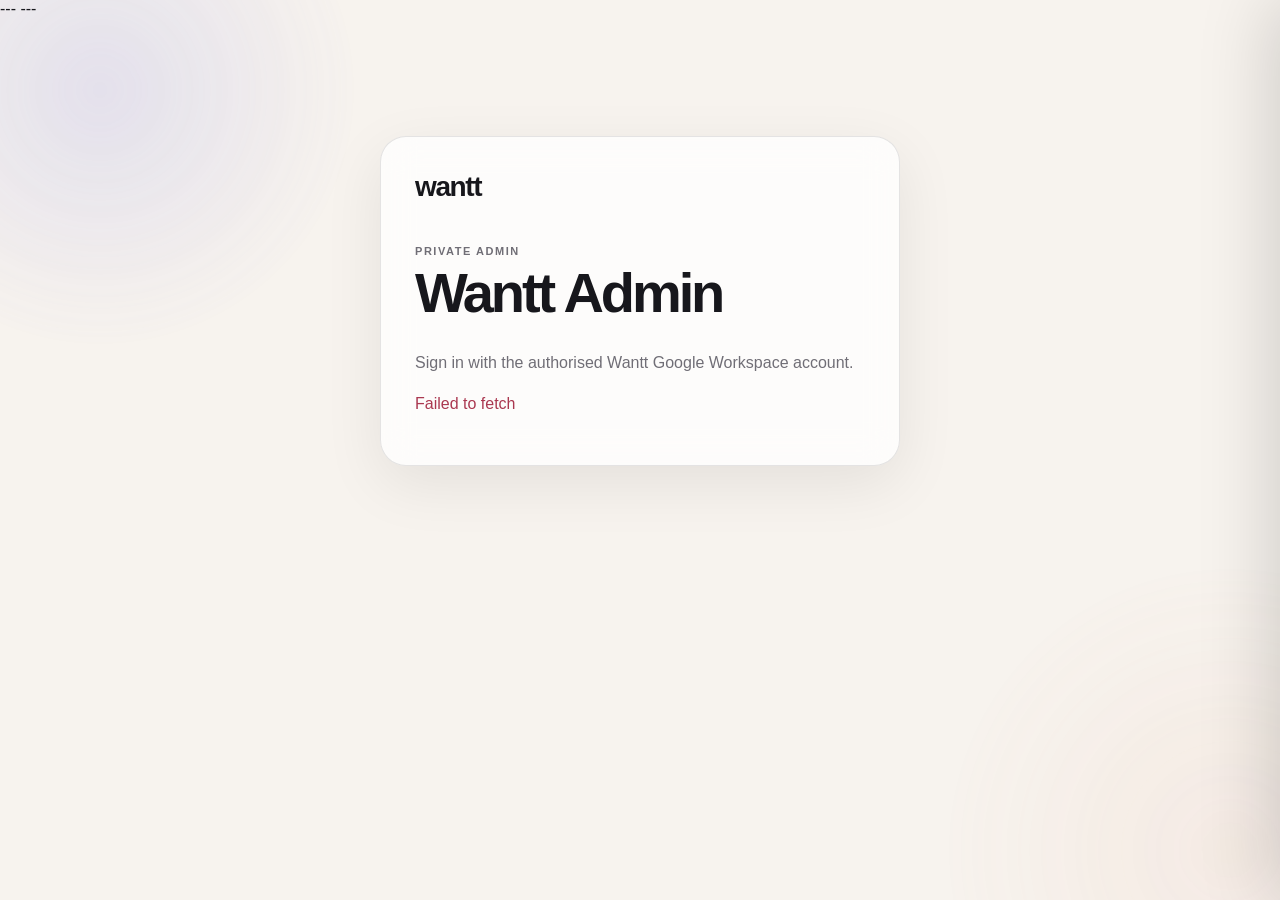
<file: admin/index.html>
---
---
<!doctype html>
<html lang="en">
<head>
  <meta charset="utf-8">
  <meta name="viewport" content="width=device-width, initial-scale=1">
  <meta name="robots" content="noindex,nofollow,noarchive">
  <title>Wantt Admin</title>
  <meta name="theme-color" content="#11131b">
  <link rel="icon" type="image/svg+xml" href="/admin/admin-favicon.svg?v=3">
  <link rel="stylesheet" href="/admin/admin.css">
  <script src="https://accounts.google.com/gsi/client" async defer></script>
</head>
<body>
  <div class="page-glow glow-one" aria-hidden="true"></div>
  <div class="page-glow glow-two" aria-hidden="true"></div>

  <main class="admin-shell">
    <section id="auth-card" class="auth-card" aria-labelledby="admin-title">
      <div class="brand">wantt</div>
      <p class="eyebrow">private admin</p>
      <h1 id="admin-title">Wantt Admin</h1>

      <div id="loading" class="auth-state">
        <p>Checking your admin session…</p>
      </div>

      <div id="signed-out" class="auth-state" hidden>
        <p class="lede">Sign in with the authorised Wantt Google Workspace account.</p>
        <div id="google-signin"></div>
        <p id="auth-error" class="error" role="alert" hidden></p>
      </div>
    </section>

    <section id="app" class="app" hidden>
      <header class="app-header">
        <div>
          <div class="brand brand-small">wantt</div>
          <p class="eyebrow">private admin</p>
        </div>
        <div class="header-actions">
          <span id="identity" class="identity"></span>
          <button id="refresh" class="secondary-button" type="button">Refresh</button>
          <a class="secondary-button developer-diagnostics-link" href="wantt://developer-diagnostics" aria-label="Open Wantt developer diagnostics">Developer diagnostics</a>
          <button id="signout" class="secondary-button" type="button">Sign out</button>
        </div>
      </header>

      <nav class="tabs" role="tablist" aria-label="Admin sections">
        <button class="tab is-active" data-tab="enrichment" type="button">Enrichment</button>
        <button class="tab" data-tab="places" type="button">Places</button>
        <button class="tab" data-tab="accounts" type="button">Instagram Accounts</button>
        <button class="tab" data-tab="analytics" type="button">Analytics</button>
      </nav>

      <section id="view-enrichment" class="view">
        <div class="view-heading">
          <div>
            <p class="eyebrow">operations</p>
            <h2>Enrichment Monitor</h2>
            <p class="muted">Search request history by Place, creator, capture ID or retained Save ID.</p>
          </div>
          <div id="history-live" class="live-indicator"><span></span> live · 5s</div>
        </div>

        <div id="summary" class="summary-grid" aria-label="Enrichment summary">
          <article class="metric-card"><span>Active</span><strong id="metric-active">—</strong></article>
          <article class="metric-card"><span>Needs confirmation</span><strong id="metric-needs-help">—</strong></article>
          <article class="metric-card"><span>Failed</span><strong id="metric-failed">—</strong></article>
          <article class="metric-card"><span>Enriched, updated today</span><strong id="metric-completed">—</strong></article>
        </div>

        <p id="summary-meta" class="muted reporting-note" aria-live="polite">Global request counts; independent of history filters.</p>
        <p id="summary-error" class="error" role="alert" hidden></p>
        <details class="methodology"><summary>What the cards count</summary><p id="summary-definitions"></p></details>
        <form id="history-form" class="reporting-filters">
          <label>From (Sydney)<input id="history-from" type="date" required></label>
          <label>Through (Sydney)<input id="history-through" type="date" required></label>
          <label>State<select id="history-status"><option value="">All states</option><option value="pending">Pending</option><option value="processing">Processing</option><option value="needs_confirmation">Needs confirmation</option><option value="failed">Failed</option><option value="enriched">Enriched</option></select></label>
          <label>Source<select id="history-platform"><option value="">All sources</option><option value="instagram">Instagram</option><option value="tiktok">TikTok</option><option value="google_maps">Google Maps</option><option value="web">Website</option><option value="unknown">Unknown</option></select></label>
          <label class="search-field">Search<input id="history-search" type="search" maxlength="128" placeholder="Place, creator or ID"></label>
          <label>Page size<select id="history-limit"><option value="25">25</option><option value="50" selected>50</option><option value="100">100</option></select></label>
          <button class="secondary-button" type="submit">Apply</button>
        </form>
        <p class="muted reporting-note">Source filters describe recorded platforms; they do not imply support for new acquisition providers. Maximum range: 366 days.</p>
        <p id="history-error" class="error" role="alert" hidden></p>
        <p id="history-notice" class="muted reporting-note" aria-live="polite"></p>
        <div class="toolbar"><span id="history-count" class="muted" role="status"></span><span id="last-updated" class="muted compact"></span></div>
        <div id="enrichment-empty" class="empty-state" hidden>No enrichment requests match this filter.</div>
        <div class="table-wrap">
          <table id="enrichment-table">
            <thead>
              <tr>
                <th>Created / updated</th>
                <th>Source / creator</th>
                <th>State</th>
                <th>Current Places</th>
                <th>Delivered details</th>
                <th>Detail status</th>
                <th>Earlier processing</th>
              </tr>
            </thead>
            <tbody id="enrichment-body"></tbody>
          </table>
        </div>
        <div class="pagination"><button id="history-more" class="secondary-button" type="button" hidden>Load older requests</button></div>
      </section>

      <section id="view-places" class="view" hidden>
        <div class="view-heading">
          <div>
            <p class="eyebrow">discovery</p>
            <h2>Places</h2>
            <p class="muted">Active saves attributed to a Place. Explicit user confirmation wins over automatic recommendation.</p>
          </div>
        </div>
        <div class="table-wrap">
          <table>
            <thead>
              <tr>
                <th>Place</th>
                <th>Active saves</th>
                <th>Distinct savers</th>
                <th>Source posts</th>
                <th>Last saved</th>
              </tr>
            </thead>
            <tbody id="places-body"></tbody>
          </table>
        </div>
      </section>

      <section id="view-accounts" class="view" hidden>
        <div class="view-heading">
          <div>
            <p class="eyebrow">creator signal</p>
            <h2>Instagram Accounts</h2>
            <p class="muted">Aggregated from active saves. Saver identities are not exposed.</p>
          </div>
        </div>
        <div class="table-wrap">
          <table>
            <thead>
              <tr>
                <th>Account</th>
                <th>Active saves</th>
                <th>Distinct posts</th>
                <th>Distinct savers</th>
                <th>Last saved</th>
              </tr>
            </thead>
            <tbody id="accounts-body"></tbody>
          </table>
        </div>
      </section>
      <section id="view-analytics" class="view" hidden>
        <div class="view-heading"><div><p class="eyebrow">private measurement</p><h2>Analytics</h2><p class="muted">Consented usage, later retrieval and measurement coverage. Operational Save counts remain separate below.</p></div></div>
        <form id="analytics-form" class="reporting-filters">
          <label>From (Sydney)<input id="analytics-from" type="date" required></label>
          <label>Through (Sydney)<input id="analytics-through" type="date" required></label>
          <label>Enrolment release<input id="usage-release" type="text" placeholder="All releases" inputmode="decimal" pattern="[0-9]+[.][0-9]+[.][0-9]+"></label>
          <label>Usage cohort<select id="usage-cohort"><option value="all">All consented contexts</option><option value="first_use">First use</option><option value="existing">Existing users</option><option value="unknown">Unknown</option></select></label>
          <label>Audience<select id="usage-audience"><option value="production">Production (exclude QA/team)</option><option value="qa">QA/team only</option><option value="all">All measured contexts</option></select></label>
          <button class="secondary-button" type="submit">Apply</button>
        </form>
        <p id="usage-status" class="muted reporting-note" role="status"></p>
        <div id="usage-content"></div>
        <h3>Separate operational reporting</h3>
        <p id="analytics-error" class="error" role="alert" hidden></p>
        <p id="analytics-status" class="muted reporting-note" role="status"></p>
        <div id="analytics-content" hidden></div>
      </section>
    </section>
  </main>

  <div id="drawer-backdrop" class="drawer-backdrop" hidden></div>
  <aside id="detail-drawer" class="detail-drawer" role="dialog" aria-modal="true" aria-label="Enrichment detail" aria-hidden="true">
    <div class="drawer-header">
      <div class="drawer-heading">
        <p class="eyebrow">enrichment detail</p>
        <div class="drawer-title-row">
          <h2 id="drawer-title">Request</h2>
          <button id="drawer-copy" class="copy-button" type="button" aria-label="Copy diagnostic case file" title="Copy diagnostic case file" disabled>
            <svg viewBox="0 0 24 24" aria-hidden="true">
              <rect x="8" y="8" width="11" height="11" rx="2"></rect>
              <path d="M16 8V6a2 2 0 0 0-2-2H6a2 2 0 0 0-2 2v8a2 2 0 0 0 2 2h2"></path>
            </svg>
          </button>
        </div>
      </div>
      <button id="drawer-close" class="icon-button" type="button" aria-label="Close">×</button>
    </div>
    <div id="drawer-content" class="drawer-content"></div>
  </aside>

  <script src="/admin/admin.js" defer></script>
</body>
</html>
</file>
<file: admin/admin.css>
:root {
  color-scheme: light dark;
  --bg: #f7f3ee;
  --panel: rgba(255,255,255,.76);
  --panel-solid: #fbf9f6;
  --text: #17171c;
  --muted: #706e76;
  --line: rgba(23,23,28,.11);
  --line-strong: rgba(23,23,28,.19);
  --accent: #5d60d8;
  --accent-soft: rgba(93,96,216,.10);
  --success: #267a50;
  --warning: #9a6816;
  --danger: #aa3850;
  --shadow: 0 18px 60px rgba(0,0,0,.08);
}
@media (prefers-color-scheme: dark) {
  :root {
    --bg: #11131b;
    --panel: rgba(26,28,39,.88);
    --panel-solid: #1a1c27;
    --text: #f5f2ed;
    --muted: #aaa7b1;
    --line: rgba(255,255,255,.10);
    --line-strong: rgba(255,255,255,.18);
    --accent: #a3a5ff;
    --accent-soft: rgba(163,165,255,.11);
    --success: #79d6a6;
    --warning: #e1ba6b;
    --danger: #ff879d;
    --shadow: 0 22px 70px rgba(0,0,0,.28);
  }
}
* { box-sizing: border-box; }
html { min-height: 100%; }
body {
  margin: 0;
  min-height: 100vh;
  font-family: -apple-system, BlinkMacSystemFont, "SF Pro Text", "Segoe UI", sans-serif;
  background: var(--bg);
  color: var(--text);
}
button, input { font: inherit; }
button { color: inherit; }
.page-glow {
  position: fixed;
  pointer-events: none;
  filter: blur(10px);
  opacity: .8;
  border-radius: 50%;
  z-index: -1;
}
.glow-one {
  width: 560px; height: 560px;
  left: -180px; top: -190px;
  background: radial-gradient(circle, rgba(112,115,225,.18), transparent 66%);
}
.glow-two {
  width: 620px; height: 620px;
  right: -260px; bottom: -260px;
  background: radial-gradient(circle, rgba(224,147,115,.10), transparent 68%);
}
.admin-shell {
  width: min(1480px, calc(100% - 40px));
  margin: 0 auto;
  padding: 28px 0 60px;
}
.auth-card {
  width: min(100%, 520px);
  margin: 10vh auto 0;
  padding: 34px;
  border: 1px solid var(--line);
  border-radius: 26px;
  background: var(--panel);
  backdrop-filter: blur(18px);
  box-shadow: var(--shadow);
}
.brand { font-size: 28px; font-weight: 760; letter-spacing: -.05em; margin-bottom: 42px; }
.brand-small { margin: 0; font-size: 25px; }
.eyebrow {
  margin: 0 0 9px;
  color: var(--muted);
  font-size: 11px;
  font-weight: 760;
  letter-spacing: .14em;
  text-transform: uppercase;
}
h1 { margin: 0; font-size: clamp(38px, 8vw, 56px); line-height: .98; letter-spacing: -.055em; }
h2 { margin: 0; font-size: clamp(27px, 4vw, 38px); letter-spacing: -.04em; }
h3 { margin: 0; font-size: 17px; letter-spacing: -.02em; }
.lede, .muted { color: var(--muted); line-height: 1.55; }
.compact { font-size: 12px; white-space: nowrap; }
.error { color: var(--danger); line-height: 1.45; }
.auth-state { margin-top: 30px; }

.app-header {
  display: flex;
  justify-content: space-between;
  align-items: center;
  gap: 24px;
  padding: 10px 2px 24px;
}
.header-actions { display: flex; align-items: center; justify-content: flex-end; gap: 10px; }
.identity { color: var(--muted); font-size: 13px; margin-right: 5px; }
.secondary-button, .icon-button, .tab, .filter {
  appearance: none;
  border: 1px solid var(--line);
  background: transparent;
  cursor: pointer;
}
.secondary-button {
  border-radius: 999px;
  padding: 9px 14px;
  font-size: 13px;
  font-weight: 650;
}
.developer-diagnostics-link {
  display: inline-flex;
  align-items: center;
  text-decoration: none;
}
.secondary-button:hover, .icon-button:hover { border-color: var(--accent); }
.tabs {
  display: flex;
  gap: 6px;
  border-bottom: 1px solid var(--line);
  margin-bottom: 32px;
}
.tab {
  border: 0;
  border-bottom: 2px solid transparent;
  padding: 13px 14px 12px;
  color: var(--muted);
  font-weight: 660;
}
.tab.is-active { color: var(--text); border-bottom-color: var(--text); }
.view-heading {
  display: flex;
  justify-content: space-between;
  align-items: flex-end;
  gap: 20px;
  margin-bottom: 22px;
}
.view-heading .muted { margin: 8px 0 0; max-width: 720px; }
.live-indicator {
  display: flex; align-items: center; gap: 7px;
  color: var(--muted); font-size: 12px; white-space: nowrap;
}
.live-indicator span {
  width: 7px; height: 7px; border-radius: 50%; background: var(--success);
  box-shadow: 0 0 0 4px rgba(38,122,80,.10);
}
.summary-grid {
  display: grid;
  grid-template-columns: repeat(4, minmax(0,1fr));
  gap: 12px;
  margin-bottom: 20px;
}
.metric-card {
  border: 1px solid var(--line);
  border-radius: 18px;
  background: var(--panel);
  padding: 18px;
}
.metric-card span { display: block; color: var(--muted); font-size: 12px; margin-bottom: 8px; }
.metric-card strong { font-size: 28px; letter-spacing: -.04em; }
.toolbar {
  display: flex; justify-content: space-between; align-items: center; gap: 16px;
  margin: 8px 0 13px;
}
.filters { display: flex; flex-wrap: wrap; gap: 7px; }
.filter {
  border-radius: 999px;
  padding: 7px 11px;
  color: var(--muted);
  font-size: 12px;
}
.filter.is-active {
  border-color: var(--line-strong);
  color: var(--text);
  background: var(--accent-soft);
}
.table-wrap {
  width: 100%;
  overflow-x: auto;
  border: 1px solid var(--line);
  border-radius: 18px;
  background: var(--panel);
}
table {
  width: 100%;
  min-width: 900px;
  border-collapse: collapse;
  font-size: 13px;
}
th, td {
  padding: 13px 14px;
  border-bottom: 1px solid var(--line);
  text-align: left;
  vertical-align: middle;
}
th {
  color: var(--muted);
  font-size: 11px;
  font-weight: 720;
  letter-spacing: .04em;
  text-transform: uppercase;
  background: rgba(127,127,127,.025);
}
tbody tr:last-child td { border-bottom: 0; }
tbody tr[data-capture-id] { cursor: pointer; }
tbody tr[data-capture-id]:hover { background: var(--accent-soft); }
.source-main { display: block; font-weight: 660; }
.source-sub { display: block; color: var(--muted); font-size: 11px; margin-top: 3px; max-width: 290px; overflow: hidden; text-overflow: ellipsis; white-space: nowrap; }
.badge {
  display: inline-flex;
  align-items: center;
  border-radius: 999px;
  padding: 4px 8px;
  font-size: 11px;
  font-weight: 680;
  background: rgba(127,127,127,.09);
}
.badge-enriched { color: var(--success); background: rgba(38,122,80,.10); }
.badge-needs_confirmation { color: var(--warning); background: rgba(154,104,22,.11); }
.badge-failed { color: var(--danger); background: rgba(170,56,80,.10); }
.badge-processing, .badge-pending { color: var(--accent); background: var(--accent-soft); }
.path { color: var(--muted); }
.empty-state { border: 1px dashed var(--line-strong); border-radius: 16px; padding: 28px; color: var(--muted); margin-bottom: 12px; }

.drawer-backdrop {
  position: fixed; inset: 0; background: rgba(0,0,0,.28); z-index: 20;
}
.detail-drawer {
  position: fixed;
  z-index: 21;
  top: 0; right: 0;
  width: min(720px, 94vw);
  height: 100vh;
  overflow: hidden;
  display: flex;
  flex-direction: column;
  transform: translateX(102%);
  transition: transform .18s ease;
  background: var(--panel-solid);
  border-left: 1px solid var(--line);
  box-shadow: -22px 0 70px rgba(0,0,0,.16);
}
.detail-drawer.is-open { transform: translateX(0); }
.drawer-header {
  display: flex; align-items: flex-start; justify-content: space-between; gap: 20px;
  padding: 25px 26px 20px; border-bottom: 1px solid var(--line);
}
.drawer-heading { min-width: 0; }
.drawer-title-row { display: flex; align-items: center; gap: 7px; }
.drawer-header h2 { font-size: 27px; }
.icon-button {
  width: 38px; height: 38px; border-radius: 50%; font-size: 24px; line-height: 1;
}
.copy-button {
  display: inline-grid;
  flex: 0 0 auto;
  width: 36px;
  height: 36px;
  place-items: center;
  padding: 0;
  border: 1px solid transparent;
  border-radius: 10px;
  background: transparent;
  color: var(--muted);
  cursor: pointer;
}
.copy-button svg {
  width: 18px;
  height: 18px;
  fill: none;
  stroke: currentColor;
  stroke-width: 1.8;
  stroke-linecap: round;
  stroke-linejoin: round;
}
.copy-button:hover:not(:disabled), .copy-button:focus-visible {
  color: var(--accent);
  background: var(--accent-soft);
}
.copy-button:focus-visible { outline: 2px solid var(--accent); outline-offset: 2px; }
.copy-button:disabled { cursor: default; opacity: .35; }
.copy-button.is-success { color: var(--success); background: rgba(38,122,80,.10); }
.copy-button.is-error { color: var(--danger); background: rgba(170,56,80,.10); }
.drawer-content { padding: 24px 26px 50px; overflow-y: auto; }
.detail-grid {
  display: grid; grid-template-columns: repeat(2,minmax(0,1fr)); gap: 10px; margin-bottom: 22px;
}
.detail-stat { border: 1px solid var(--line); border-radius: 14px; padding: 13px; }
.detail-stat span { display: block; color: var(--muted); font-size: 10px; text-transform: uppercase; letter-spacing: .06em; margin-bottom: 5px; }
.detail-section { margin-top: 24px; }
.detail-section h3 { margin-bottom: 10px; }
.timeline { display: grid; gap: 9px; }
.timeline-item {
  display: grid; grid-template-columns: 9px 1fr; gap: 11px; align-items: start;
  padding: 3px 0;
}
.timeline-dot { width: 8px; height: 8px; border-radius: 50%; margin-top: 5px; background: var(--line-strong); }
.timeline-item strong { display: block; font-size: 13px; }
.timeline-item small { color: var(--muted); line-height: 1.45; }
pre {
  margin: 0;
  white-space: pre-wrap;
  overflow-wrap: anywhere;
  border: 1px solid var(--line);
  background: rgba(127,127,127,.04);
  border-radius: 14px;
  padding: 13px;
  color: var(--text);
  font: 11px/1.55 ui-monospace, SFMono-Regular, Menlo, monospace;
}
.external-link { color: var(--accent); text-decoration: none; }
.external-link:hover { text-decoration: underline; }
@media (max-width: 820px) {
  .admin-shell { width: min(100% - 24px, 1480px); }
  .app-header, .view-heading, .toolbar { align-items: flex-start; flex-direction: column; }
  .header-actions { width: 100%; justify-content: flex-start; flex-wrap: wrap; }
  .summary-grid { grid-template-columns: repeat(2,minmax(0,1fr)); }
  .tabs { overflow-x: auto; }
}
@media (max-width: 520px) {
  .summary-grid, .detail-grid { grid-template-columns: 1fr; }
  .auth-card { padding: 26px; }
  .identity { width: 100%; }
  .drawer-header { padding: 20px 18px 16px; gap: 12px; }
  .drawer-content { padding: 20px 18px 44px; }
}


.detail-meta {
  margin: -10px 0 0;
  color: var(--muted);
  font-size: 11px;
  line-height: 1.5;
}
.trace-meta {
  margin: 0 0 12px;
  color: var(--muted);
  font-size: 11px;
}
.trace-notice {
  display: grid;
  gap: 4px;
  border: 1px solid var(--line);
  border-radius: 14px;
  padding: 13px;
  background: rgba(127,127,127,.04);
}
.trace-notice strong { font-size: 13px; }
.trace-notice span { color: var(--muted); font-size: 11px; line-height: 1.45; }
.trace-notice-warning {
  border-color: color-mix(in srgb, var(--warning) 35%, var(--line));
  background: color-mix(in srgb, var(--warning) 8%, transparent);
}
.lifecycle {
  display: grid;
  gap: 8px;
}
.lifecycle-event {
  display: grid;
  grid-template-columns: 10px minmax(0,1fr);
  gap: 11px;
  align-items: start;
  padding: 10px 11px;
  border: 1px solid var(--line);
  border-radius: 13px;
  background: rgba(127,127,127,.025);
}
.lifecycle-dot {
  width: 8px;
  height: 8px;
  margin-top: 5px;
  border-radius: 50%;
  background: var(--line-strong);
}
.lifecycle-event-success .lifecycle-dot { background: var(--success); }
.lifecycle-event-failed .lifecycle-dot { background: var(--danger); }
.lifecycle-event-manual .lifecycle-dot { background: var(--accent); }
.lifecycle-event-failed {
  border-color: color-mix(in srgb, var(--danger) 28%, var(--line));
}
.lifecycle-event-manual {
  border-color: color-mix(in srgb, var(--accent) 26%, var(--line));
}
.lifecycle-body { min-width: 0; }
.lifecycle-heading {
  display: flex;
  justify-content: space-between;
  gap: 12px;
  align-items: baseline;
}
.lifecycle-heading strong { font-size: 13px; }
.lifecycle-heading time {
  flex: 0 0 auto;
  color: var(--muted);
  font-size: 10px;
}
.trace-chips {
  display: flex;
  flex-wrap: wrap;
  gap: 5px;
  margin-top: 7px;
}
.trace-chip {
  display: inline-flex;
  max-width: 100%;
  border: 1px solid var(--line);
  border-radius: 999px;
  padding: 3px 7px;
  color: var(--muted);
  background: rgba(127,127,127,.035);
  font-size: 10px;
  line-height: 1.2;
  overflow-wrap: anywhere;
}
@media (max-width: 520px) {
  .lifecycle-heading {
    align-items: flex-start;
    flex-direction: column;
    gap: 3px;
  }
}


/* Operational reporting */
.reporting-note { font-size: 12px; line-height: 1.6; }
.reporting-filters { display: flex; flex-wrap: wrap; gap: 12px; align-items: end; margin: 24px 0 10px; }
.reporting-filters label { display: grid; gap: 6px; font-size: 12px; color: var(--muted); }
.reporting-filters input, .reporting-filters select { min-height: 38px; max-width: 100%; border: 1px solid var(--line-strong); border-radius: 10px; padding: 8px 10px; background: var(--panel-solid); color: var(--text); font: inherit; }
.search-field { flex: 1; min-width: 200px; }
button:focus-visible, a:focus-visible, input:focus-visible, select:focus-visible, summary:focus-visible { outline: 2px solid var(--accent); outline-offset: 3px; }
.request-link { padding: 0; border: 0; background: none; color: var(--accent); text-align: left; cursor: pointer; font: inherit; }
.pagination { display: flex; justify-content: center; padding: 20px; }
.methodology { margin: 12px 0 20px; font-size: 12px; color: var(--muted); line-height: 1.6; }
.methodology summary { cursor: pointer; }
.analytics-metrics { display: grid; grid-template-columns: repeat(3, minmax(0, 1fr)); gap: 12px; margin: 20px 0; }
.analytics-metrics p { font-size: 12px; line-height: 1.5; }
.analytics-panel { border: 1px solid var(--line); border-radius: 18px; background: var(--panel); padding: 22px; margin: 18px 0; }
.analytics-panel p { font-size: 12px; }
.daily-chart { display: block; height: 210px; width: 100%; margin-top: 24px; fill: var(--accent); }
.chart-range { display: flex; justify-content: space-between; color: var(--muted); font-size: 12px; }
.value-table { min-width: 0; }
.value-table caption { text-align: left; padding: 12px 14px; }
.outcome-chart { display: grid; gap: 16px; margin: 22px 0; }
.outcome-row { display: grid; grid-template-columns: 150px 1fr 60px; gap: 12px; align-items: center; font-size: 13px; }
.outcome-row strong { text-align: right; }
.outcome-track { height: 10px; border-radius: 6px; background: var(--line); overflow: hidden; }
.outcome-track > span { display: block; height: 100%; background: var(--accent); }
.current-place-detail { margin: 12px 0; }
@media (max-width: 600px) { .analytics-metrics { grid-template-columns: 1fr; } .outcome-row { grid-template-columns: 115px 1fr 40px; } .reporting-filters label { flex: 1 1 140px; } }

/* Current delivered result precedes optional technical evidence. */
.result-overview { margin-bottom: 1.5rem; padding: 1.2rem; border: 1px solid var(--border, #343846); border-radius: 16px; background: #171b24; }
.result-heading { display: flex; align-items: flex-start; justify-content: space-between; gap: 1rem; flex-wrap: wrap; }
.result-heading h3 { margin: .25rem 0 .5rem; font-size: 1.3rem; }
.result-image { padding: .4rem .65rem; border-radius: 9px; background: #232a38; font-size: .85rem; }
.result-messages { line-height: 1.55; color: #d9dfed; }
.result-venue { border-top: 1px solid #343846; margin-top: 1rem; padding-top: 1rem; }
.result-venue h4, .result-unresolved h4 { margin: 0 0 .3rem; font-size: 1.1rem; }
.venue-address { line-height: 1.5; font-size: .9rem; color: #bec7db; }
.result-things { list-style: none; padding: 0; margin: .75rem 0; }
.result-things li { display: flex; flex-wrap: wrap; justify-content: space-between; gap: .4rem; padding: .65rem 0; border-bottom: 1px solid #303643; line-height: 1.5; }
.thing-prices { color: #b3c3ff; }
.result-unresolved { padding-top: 1rem; margin-top: .7rem; border-top: 1px solid #343846; }
.result-place-name + .result-place-name { margin-top: .65rem; }
.technical-details > summary { cursor: pointer; padding: 1rem 0; color: #a8bfff; font-weight: 600; }
.technical-details > summary:focus-visible { outline: 2px solid #a8bfff; outline-offset: 4px; }
@media (max-width: 600px) { .result-overview { padding: .9rem; } .result-things li { display: block; } .thing-prices { display: block; margin-top: .25rem; } }

/* Release 0.10.1: these cards belong to consented usage, not operational totals. */
#usage-content .analytics-metrics { grid-template-columns:repeat(auto-fit,minmax(min(210px,100%),1fr)); }
#usage-content .metric-card strong { font-size:clamp(20px,2.1vw,28px);overflow-wrap:anywhere; }
</file>
